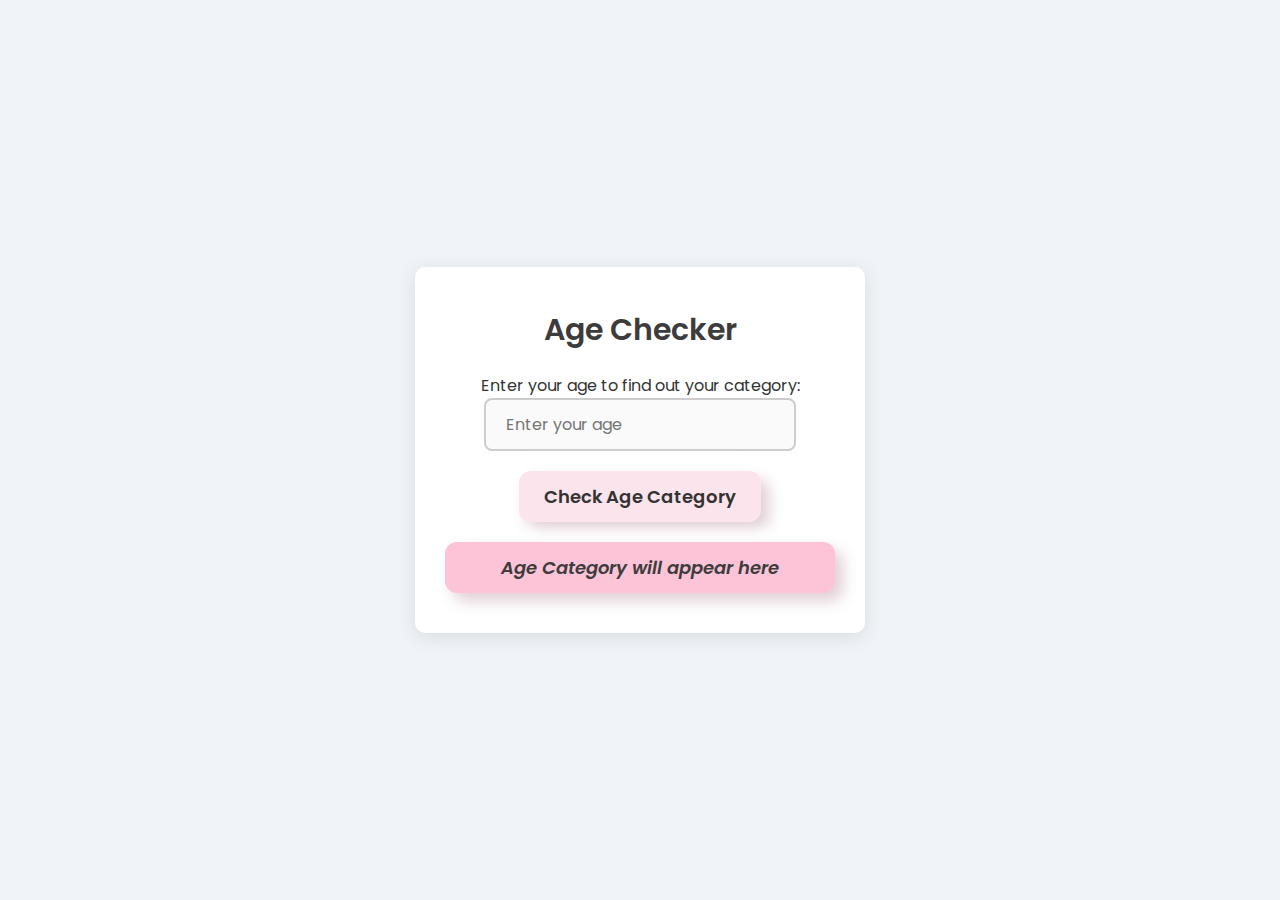
<file: JS-3_Conditional-Statements/index.html>
<!DOCTYPE html>
<html lang="en">
<head>
  <meta charset="UTF-8" />
  <meta name="viewport" content="width=device-width, initial-scale=1.0"/>
  <title>JS-3</title>


  <!-- Poppins Font from Google Fonts -->
  <link href="https://fonts.googleapis.com/css2?family=Poppins:wght@400;600&display=swap" rel="stylesheet">

  <link rel="stylesheet" href="style.css">
</head>
<body>
    <div class="container">
        <h1>Age Checker</h1>
        <p>Enter your age to find out your category:</p>
        <!--having slash '/' at the end of the element means it is a self closing tag because if we type <input></input>, the program will exxpect that there would be a content inside <input>-->
        <input min="0" type="number" id="ageInput" placeholder="Enter your age" />
        <!--calling javascript function-->
        <button onclick="checkAge()">Check Age Category</button>
        <p id="result"><i>Age Category will appear here</i></p>
    </div>
    <script src="script.js"></script>
</body>
</html>
</file>
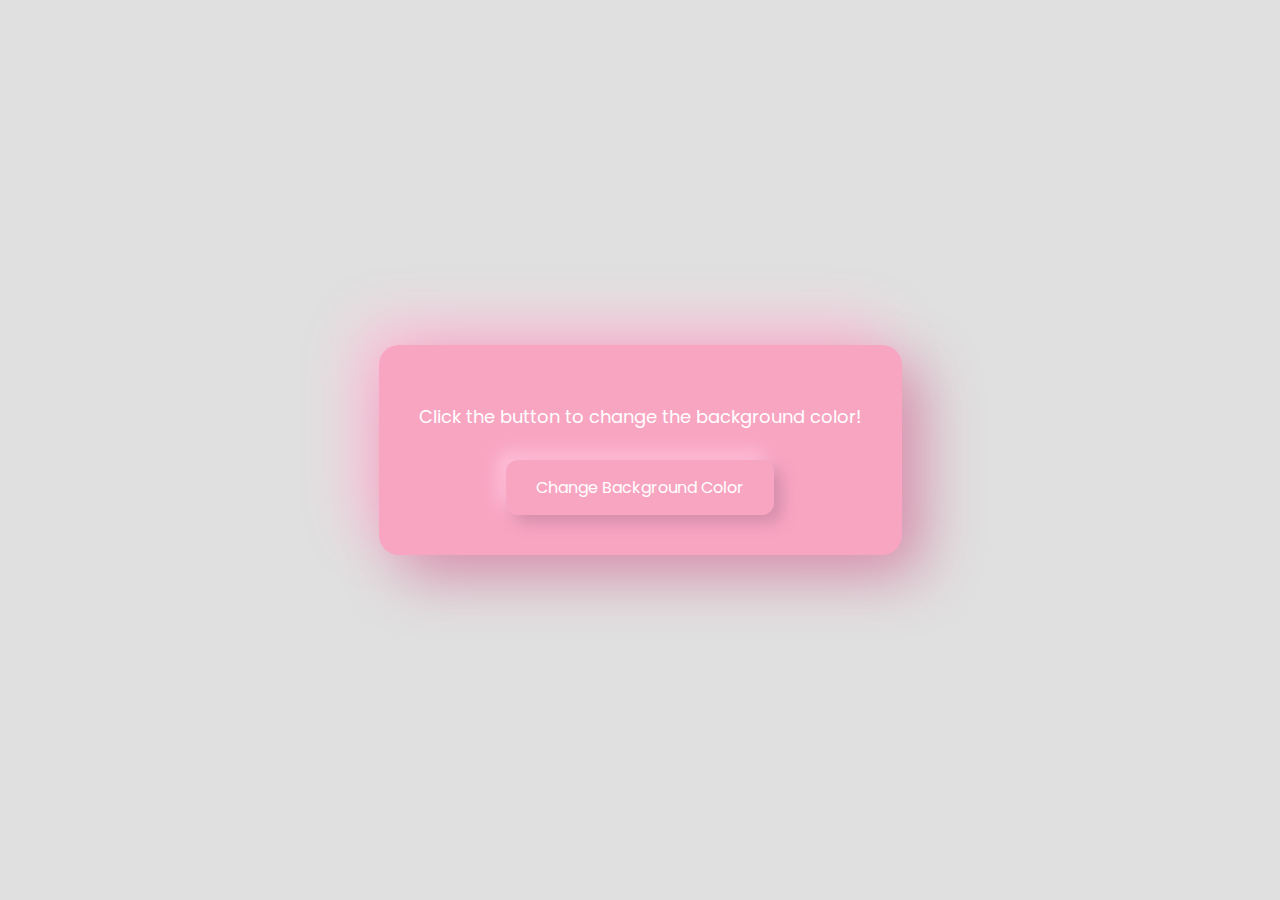
<file: JS-7_Event-Handling/index.html>
<!DOCTYPE html>
<html lang="en">
<head>
  <meta charset="UTF-8" />
  <meta name="viewport" content="width=device-width, initial-scale=1.0" />
  <title>JS-7</title>

  <!-- to get font named Poppins -->
  <link href="https://fonts.googleapis.com/css2?family=Poppins:wght@400;600&display=swap" rel="stylesheet" />

  <link href="style.css" rel="stylesheet" />
</head>
<body>
  <main>
    <div class="content">
      <p>Click the button to change the background color!</p>
      <button id="colorButton">Change Background Color</button>
    </div>
  </main>

  <script src="script.js"></script>
</body>
</html>
</file>
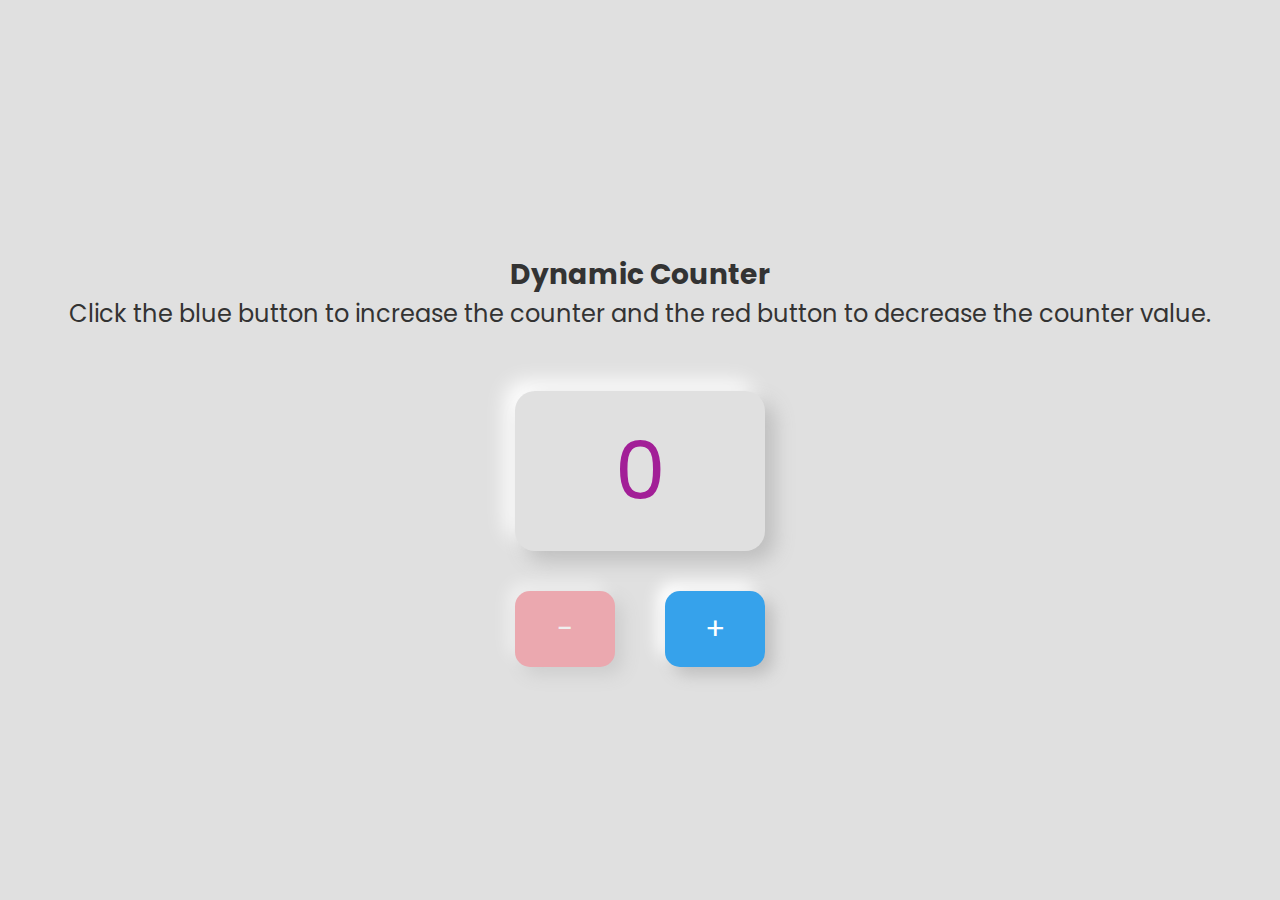
<file: JS-8_DOM-Manipulation/index.html>
<!DOCTYPE html>
<html lang="en">
<head>
  <meta charset="UTF-8" />
  <meta name="viewport" content="width=device-width, initial-scale=1.0" />
  <title>JS-8</title>

  <!-- Poppins font -->
  <link href="https://fonts.googleapis.com/css2?family=Poppins:wght@400;600&display=swap" rel="stylesheet" />

  <link rel="stylesheet" href="style.css" />
</head>
<body>
  <div class="header-div">
    <h3>Dynamic Counter</h3>
    <p>Click the blue button to increase the counter and the red button to decrease the counter value.</p>
  </div>

  <div id="counter-div">
    <p id="counter-text">0</p>
  </div>

  <div class="button-div">
    <button id="button-subtract">-</button>
    <button id="button-add">+</button>
  </div>

  <script src="script.js"></script>
</body>
</html>
</file>
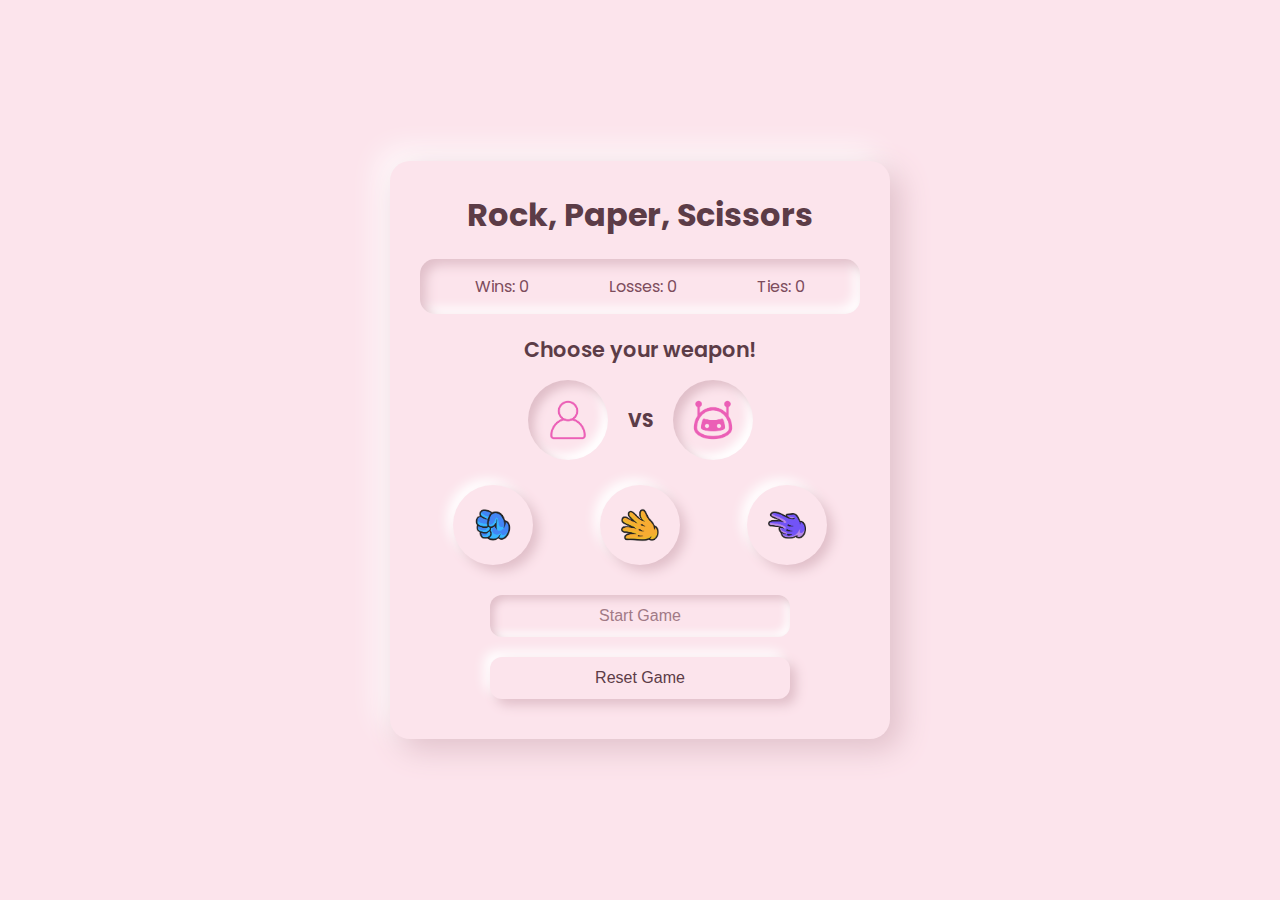
<file: Project/index.html>
<!DOCTYPE html>
<html lang="en">
<head>
    <meta charset="UTF-8" />
    <meta name="viewport" content="width=device-width, initial-scale=1.0"/>
    <title>Rock Paper Scissors Game</title>
    <link rel="stylesheet" href="style.css" />
    <link href="https://fonts.googleapis.com/css2?family=Poppins:wght@300;500;700&display=swap" rel="stylesheet">
</head>
<body>
    <div class="game-container">
        <h1>Rock, Paper, Scissors</h1>

        <!-- Scoreboard -->
        <div class="scoreboard">
            <p>Wins: <span id="wins">0</span></p>
            <p>Losses: <span id="losses">0</span></p>
            <p>Ties: <span id="ties">0</span></p>
        </div>

        <!-- Display Choices -->
        <div class="game-result">
            <h2 id="result">Choose your weapon!</h2>
            <div class="weapon-used-container">
                <div id="userChoice">
                    <img src="./assets/icon-user.png" alt="user" class="choice--img" />
                </div>
                <h3>VS</h3>
                <div id="computerChoice">
                    <img src="./assets/icon-computer.png" alt="computer" class="choice--img" />
                </div>
            </div>
        </div>

        <!-- User Choices -->
        <div class="choices">
            <div class="choice" id="rock">
                <img src="./assets/icon-rock.png" alt="Rock" class="choice--img">
            </div>
            <div class="choice" id="paper">
                <img src="./assets/icon-paper.png" alt="Paper" class="choice--img">
            </div>
            <div class="choice" id="scissors">
                <img src="./assets/icon-scissors.png" alt="Scissors" class="choice--img">
            </div>
        </div>

        <!-- Buttons -->
        <button id="startButton" disabled>Start Game</button>
        <button id="resetButton">Reset Game</button>
    </div>

    <script src="app.js"></script>
</body>
</html>
</file>
<file: JS-3_Conditional-Statements/style.css>
* /* meaning it applies to all */ {
    margin: 0;
    padding: 0;
    box-sizing: border-box;
    font-family: 'Poppins', sans-serif;
}

/* body styling */
body {
    background-color: #f0f4f8; 
    display: flex;
    justify-content: center;
    align-items: center;
    height: 100vh;
    color: #333;
}

/* container styling */
.container {
    text-align: center;
    background-color: #ffffff; 
    padding: 40px 30px;
    border-radius: 10px;
    width: 450px;
    box-shadow: 0 4px 20px rgba(0, 0, 0, 0.1); 
}

/* heading styling */
h1 {
    font-size: 30px;
    margin-bottom: 20px;
    color: #3c3c3c;
    font-weight: 600;
}

/* input field styling */
input[type="number"] {
    width: 80%;
    padding: 12px 20px;
    margin-bottom: 20px;
    border: 2px solid #ccc;
    border-radius: 8px;
    font-size: 16px;
    background-color: #fafafa;
    color: #333;
    transition: all 0.3s ease;
}

input[type="number"]:focus {
    outline: none;
    border-color: #fdc3d7; 
    background-color: #e7e7e7;
}

/* button */
button {
    padding: 12px 25px;
    background-color: #fce4ec; /* light pink */
    border: none;
    border-radius: 12px;
    font-size: 18px;
    cursor: pointer;
    font-weight: 600;
    color: #333;
    box-shadow: 8px 8px 15px #e1cfd5, -8px -8px 15px #ffffff;
    transition: all 0.3s ease;
}

button:hover {
    box-shadow: inset 8px 8px 15px #e1cfd5, inset -8px -8px 15px #ffffff;
}

button:active {
    box-shadow: inset 4px 4px 8px #e1cfd5, inset -4px -4px 8px #ffffff;
    transform: scale(0.98);
}



/* result */
#result {
    font-size: 18px;
    margin-top: 20px;
    font-weight: 600;
    padding: 12px 20px;
    border-radius: 12px;
    background-color: #fdc3d7; /* light pink */
    color: #3c3c3c;
    display: inline-block;
    width: 100%;
    box-shadow: 8px 8px 15px #e1cfd5, -8px -8px 15px #ffffff;
    transition: all 0.3s ease;
}

#result.error {
    background-color: #f8cdd1;
    color: #a94442;
    box-shadow: inset 4px 4px 8px #e1cfd5, inset -4px -4px 8px #ffffff;
}
</file>
<file: JS-7_Event-Handling/style.css>
/* base background and layout */
body {
  background-color: #e0e0e0;
  font-family: 'Poppins', sans-serif;
  margin: 0;
  padding: 0;
  display: flex;
  justify-content: center;
  align-items: center;
  height: 100vh;
  transition: background-color 0.5s ease;
}

.content {
  background-color: #f8a5c2;
  padding: 40px;
  border-radius: 20px;
  box-shadow: 
    20px 20px 60px #d48eaa,
    -20px -20px 60px #ffc0d9;
  text-align: center;
  color: #fff;
}

p {
  font-size: 18px;
  margin-bottom: 30px;
}

button {
  background: #f8a5c2;
  color: #fff;
  border: none;
  border-radius: 12px;
  box-shadow: 
    8px 8px 16px #d48eaa,
    -8px -8px 16px #ffc0d9;
  padding: 15px 30px;
  font-size: 16px;
  font-family: 'Poppins', sans-serif;
  cursor: pointer;
  transition: all 0.2s ease;
}

button:hover {
  box-shadow: 
    inset 4px 4px 8px #d48eaa,
    inset -4px -4px 8px #ffc0d9;
}
</file>
<file: JS-8_DOM-Manipulation/style.css>
* {
    margin: 0;
    padding: 0;
    box-sizing: border-box;
    font-family: 'Poppins', sans-serif;
}

body {
    height: 100vh;
    background-color: #e0e0e0;
    display: flex;
    flex-direction: column;
    justify-content: center;
    align-items: center;
}

.header-div {
    padding: 40px 20px;
    text-align: center;
    font-size: 1.5rem;
    color: #333;
}

#counter-div {
    padding: 20px 0;
}

#counter-text {
    padding: 20px;
    background: #e0e0e0;
    font-size: 5rem;
    width: 250px;
    border-radius: 20px;
    color: #a21f97;
    text-align: center;
    box-shadow:
        10px 10px 20px #bebebe,
        -10px -10px 20px #ffffff;
}

.button-div {
    padding: 20px;
    display: flex;
    justify-content: center;
    gap: 50px;
}

.button-div button {
    padding: 15px 20px;
    width: 100px;
    font-size: 30px;
    border: none;
    border-radius: 15px;
    background: #e0e0e0;
    color: #fff;
    cursor: pointer;
    box-shadow:
        8px 8px 16px #bebebe,
        -8px -8px 16px #ffffff;
    transition: all 0.2s ease;
}

.button-div button:active {
    box-shadow:
        inset 4px 4px 8px #bebebe,
        inset -4px -4px 8px #ffffff;
}

#button-subtract {
    color: #fff;
    background: #f67280;
}

#button-add {
    color: #fff;
    background: #36a2eb;
}
</file>
<file: Project/style.css>
* {
  margin: 0;
  padding: 0;
  box-sizing: border-box;
}

body {
  font-family: 'Poppins', sans-serif;
  background: #fce4ec;
  color: #5c3c47;
  height: 100vh;
  display: flex;
  justify-content: center;
  align-items: center;
  padding: 10px;
}

.game-container {
  background: #fce4ec;
  border-radius: 20px;
  box-shadow: 10px 10px 30px #e0bfc9,
              -10px -10px 30px #ffffff;
  padding: 30px;
  text-align: center;
  width: 90%;
  max-width: 500px;
}

h1 {
  font-size: 2rem;
  margin-bottom: 20px;
  color: #5c3c47;
}

.scoreboard {
  display: flex;
  justify-content: space-around;
  padding: 15px;
  margin-bottom: 20px;
  border-radius: 15px;
  background: #fce4ec;
  box-shadow: inset 6px 6px 12px #e0bfc9,
              inset -6px -6px 12px #ffffff;
}

.scoreboard p {
  font-size: 1rem;
  color: #7d4c5c;
}

.game-result {
  margin-bottom: 25px;
}

.weapon-used-container {
  display: flex;
  justify-content: center;
  align-items: center;
  gap: 20px;
  margin-top: 15px;
}

.weapon-used-container div {
  width: 80px;
  height: 80px;
  border-radius: 50%;
  background: #fce4ec;
  box-shadow: inset 6px 6px 10px #e0bfc9,
              inset -6px -6px 10px #ffffff;
  display: flex;
  justify-content: center;
  align-items: center;
}

.choice--img {
  width: 60%;
  height: 60%;
  object-fit: contain;
}

.choices {
  display: flex;
  justify-content: space-around;
  margin-bottom: 20px;
}

.choice {
  width: 80px;
  height: 80px;
  border-radius: 50%;
  background: #fce4ec;
  box-shadow: 6px 6px 12px #e0bfc9,
              -6px -6px 12px #ffffff;
  display: flex;
  justify-content: center;
  align-items: center;
  cursor: pointer;
  transition: transform 0.1s ease;
}

.choice:hover {
  transform: scale(1.05);
}

.choice:active {
  box-shadow: inset 6px 6px 10px #e0bfc9,
              inset -6px -6px 10px #ffffff;
  transform: scale(0.95);
}

#result {
  font-size: 1.3rem;
  font-weight: 600;
  color: #5c3c47;
}

button {
  padding: 12px 20px;
  font-size: 1rem;
  border: none;
  border-radius: 12px;
  margin: 10px auto;
  width: 90%;
  max-width: 300px;
  background: #fce4ec;
  color: #5c3c47;
  box-shadow: 6px 6px 12px #e0bfc9,
              -6px -6px 12px #ffffff;
  transition: all 0.1s ease;
  cursor: pointer;
}

button:hover {
  background: #f8c1d8;
  transform: translateY(-2px);
}

button:disabled {
  box-shadow: inset 4px 4px 8px #e0bfc9,
              inset -4px -4px 8px #ffffff;
  color: #a17a86;
  background: #fce4ec;
  cursor: not-allowed;
}

button:active {
  box-shadow: inset 4px 4px 8px #e0bfc9,
              inset -4px -4px 8px #ffffff;
  transform: scale(0.97);
}

/* incase this is played in mobile :D */
@media (max-width: 768px) {
  .choice {
    width: 60px;
    height: 60px;
  }

  .choice:active {
    box-shadow: inset 4px 4px 6px #e0bfc9,
                inset -4px -4px 6px #ffffff;
    transform: scale(0.98); /* less shrinking click on smaller devices */
  }

  .weapon-used-container div {
    width: 60px;
    height: 60px;
  }

  .choice--img {
    width: 100%;
    height: 100%;
  }

  button:active {
    box-shadow: inset 3px 3px 6px #e0bfc9,
                inset -3px -3px 6px #ffffff;
    transform: scale(0.98);
  }
}
</file>
